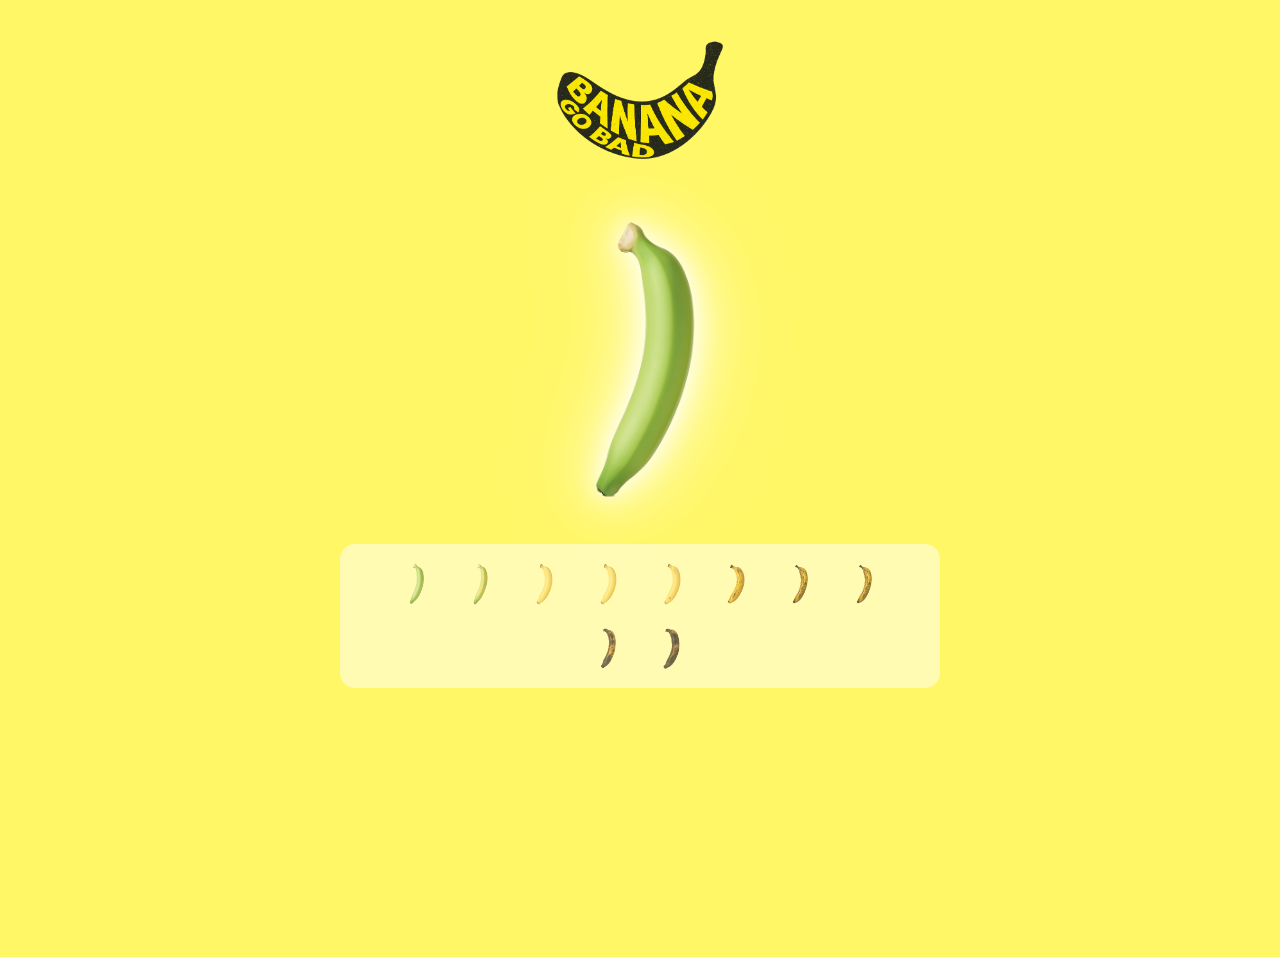
<file: index.html>
<!DOCTYPE html>
<html lang="en">
<head>
    <meta charset="UTF-8">
    <meta name="viewport" content="width=device-width, initial-scale=1.0">
    <title>Banana Go Bad</title>
    <link rel="stylesheet" href="styles.css">
</head>
<body>
    <div class="main-content">
        <div class="logo-container">
            <img src="Logo/Bananlogo.png" alt="Logo" class="logo">
        </div>
        <div class="container">
            <div class="banana-container">
                <div class="banana" id="banana">
                    <!-- Banana images for different browning stages -->
                    <img src="Banana/Banana_01.png" alt="Fresh banana" class="banana-image active" data-stage="1">
                    <img src="Banana/Banana_02.png" alt="Slightly brown banana" class="banana-image" data-stage="2">
                    <img src="Banana/Banana_03.png" alt="Brown banana" class="banana-image" data-stage="3">
                    <img src="Banana/Banana_04.png" alt="More brown banana" class="banana-image" data-stage="4">
                    <img src="Banana/Banana_05.png" alt="Very brown banana" class="banana-image" data-stage="5">
                    <img src="Banana/Banana_06.png" alt="Almost black banana" class="banana-image" data-stage="6">
                    <img src="Banana/Banana_07.png" alt="Completely brown banana" class="banana-image" data-stage="7">
                    <img src="Banana/Banana_08.png" alt="Very dark brown banana" class="banana-image" data-stage="8">
                    <img src="Banana/Banana_09.png" alt="Nearly black banana" class="banana-image" data-stage="9">
                    <img src="Banana/Banana_10.png" alt="Completely rotten banana" class="banana-image" data-stage="10">
                </div>
            </div>
            <div class="timer" id="timer">30</div>
            <div class="banana-selector">
                <img src="Banana/Banana_01.png" class="banana-thumb" data-stage="1" alt="Stage 1">
                <img src="Banana/Banana_02.png" class="banana-thumb" data-stage="2" alt="Stage 2">
                <img src="Banana/Banana_03.png" class="banana-thumb" data-stage="3" alt="Stage 3">
                <img src="Banana/Banana_04.png" class="banana-thumb" data-stage="4" alt="Stage 4">
                <img src="Banana/Banana_05.png" class="banana-thumb" data-stage="5" alt="Stage 5">
                <img src="Banana/Banana_06.png" class="banana-thumb" data-stage="6" alt="Stage 6">
                <img src="Banana/Banana_07.png" class="banana-thumb" data-stage="7" alt="Stage 7">
                <img src="Banana/Banana_08.png" class="banana-thumb" data-stage="8" alt="Stage 8">
                <img src="Banana/Banana_09.png" class="banana-thumb" data-stage="9" alt="Stage 9">
                <img src="Banana/Banana_10.png" class="banana-thumb" data-stage="10" alt="Stage 10">
            </div>
        </div>
    </div>
    <script src="script.js"></script>
</body>
</html>
</file>
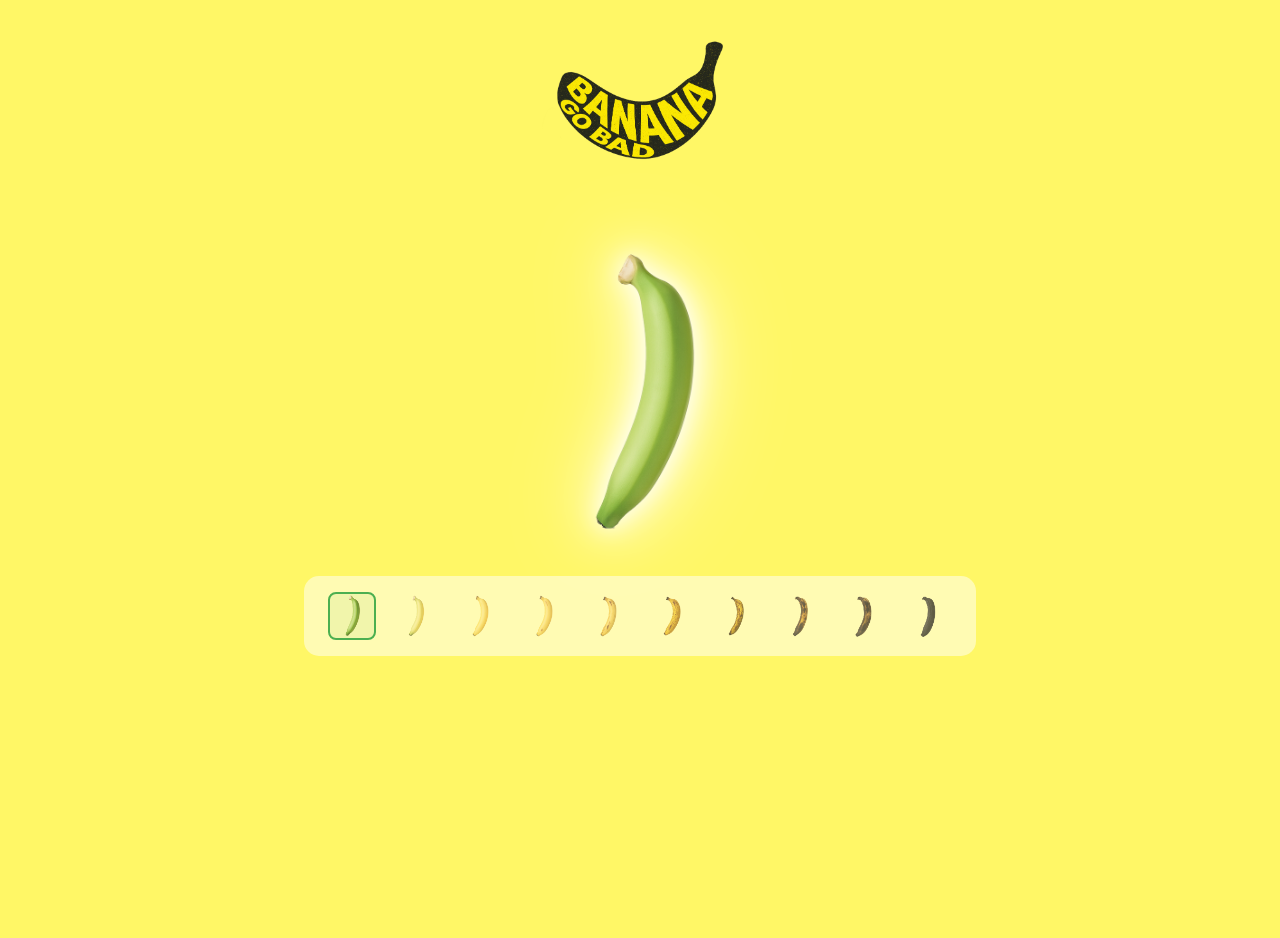
<file: App/index.html>
<!DOCTYPE html>
<html lang="en">
<head>
    <meta charset="UTF-8">
    <meta name="viewport" content="width=device-width, initial-scale=1.0">
    <title>Banana Go Bad</title>
    <link rel="stylesheet" href="styles.css">
</head>
<body>
    <div class="logo-container">
        <img src="Logo/Bananlogo.png" alt="Logo" class="logo">
    </div>
    <div class="container">
        <div class="banana-container">
            <div class="banana" id="banana">
                <!-- Banana images for different browning stages -->
                <img src="Banana/Banana_01.png" alt="Fresh banana" class="banana-image active" data-stage="1">
                <img src="Banana/Banana_02.png" alt="Slightly brown banana" class="banana-image" data-stage="2">
                <img src="Banana/Banana_03.png" alt="Brown banana" class="banana-image" data-stage="3">
                <img src="Banana/Banana_04.png" alt="More brown banana" class="banana-image" data-stage="4">
                <img src="Banana/Banana_05.png" alt="Very brown banana" class="banana-image" data-stage="5">
                <img src="Banana/Banana_06.png" alt="Almost black banana" class="banana-image" data-stage="6">
                <img src="Banana/Banana_07.png" alt="Completely brown banana" class="banana-image" data-stage="7">
                <img src="Banana/Banana_08.png" alt="Very dark brown banana" class="banana-image" data-stage="8">
                <img src="Banana/Banana_09.png" alt="Nearly black banana" class="banana-image" data-stage="9">
                <img src="Banana/Banana_10.png" alt="Completely rotten banana" class="banana-image" data-stage="10">
            </div>
        </div>
        <div class="timer" id="timer">30</div>
        <div class="banana-selector">
            <img src="Banana/Banana_01.png" class="banana-thumb" data-stage="1" alt="Stage 1">
            <img src="Banana/Banana_02.png" class="banana-thumb" data-stage="2" alt="Stage 2">
            <img src="Banana/Banana_03.png" class="banana-thumb" data-stage="3" alt="Stage 3">
            <img src="Banana/Banana_04.png" class="banana-thumb" data-stage="4" alt="Stage 4">
            <img src="Banana/Banana_05.png" class="banana-thumb" data-stage="5" alt="Stage 5">
            <img src="Banana/Banana_06.png" class="banana-thumb" data-stage="6" alt="Stage 6">
            <img src="Banana/Banana_07.png" class="banana-thumb" data-stage="7" alt="Stage 7">
            <img src="Banana/Banana_08.png" class="banana-thumb" data-stage="8" alt="Stage 8">
            <img src="Banana/Banana_09.png" class="banana-thumb" data-stage="9" alt="Stage 9">
            <img src="Banana/Banana_10.png" class="banana-thumb" data-stage="10" alt="Stage 10">
        </div>
    </div>
    <script src="script.js"></script>
</body>
</html>
</file>
<file: styles.css>
* {
    margin: 0;
    padding: 0;
    box-sizing: border-box;
}

/* Start of Selection */
body {
    font-family: Arial, sans-serif;
    min-height: 100vh;
    display: flex;
    flex-direction: column;
    justify-content: center;
    align-items: center;
    position: relative;
    overflow: hidden;
    background: #FFF766;
}
/* End of Selection */

body::before {
    content: '';
    position: fixed;
    top: 0;
    left: 0;
    width: 100%;
    height: 100%;
    z-index: -1;
}

body::after {
    content: '';
    position: fixed;
    top: 20%;
    left: 20%;
    width: 250px;
    height: 250px;
    border-radius: 50%;
    background: #FBC225;
    filter: blur(60px);
    animation: blob1 11s ease-in-out infinite;
    z-index: -1;
    opacity: 0;
    transition: opacity 1s ease-in-out;
}

.container::before {
    content: '';
    position: fixed;
    top: 80%;
    left: 80%;
    width: 350px;
    height: 350px;
    border-radius: 50%;
    background: #FFF766;
    filter: blur(60px);
    animation: blob2 11s ease-in-out infinite;
    z-index: -1;
    opacity: 0;
    transition: opacity 1s ease-in-out;
}

.container::after {
    content: '';
    position: fixed;
    top: 70%;
    left: 40%;
    width: 200px;
    height: 200px;
    border-radius: 50%;
    background: #FFFCEB;
    filter: blur(60px);
    animation: blob3 11s ease-in-out infinite;
    z-index: -1;
    opacity: 0;
    transition: opacity 1s ease-in-out;
}

.banana-container::before {
    content: '';
    position: fixed;
    top: 30%;
    left: 70%;
    width: 300px;
    height: 300px;
    border-radius: 50%;
    background: #FFF766;
    filter: blur(60px);
    animation: blob4 11s ease-in-out infinite;
    z-index: -1;
    opacity: 0;
    transition: opacity 1s ease-in-out;
}

.banana-container::after {
    content: '';
    position: fixed;
    top: 60%;
    left: 10%;
    width: 230px;
    height: 230px;
    border-radius: 50%;
    background: #FFFCEB;
    filter: blur(60px);
    animation: blob5 11s ease-in-out infinite;
    z-index: -1;
    opacity: 0;
    transition: opacity 1s ease-in-out;
}

@keyframes blob1 {
    0% { transform: translate(0, 0) scale(3); }
    8% { transform: translate(-320px, 180px) scale(3); }
    17% { transform: translate(450px, -220px) scale(3); }
    29% { transform: translate(-180px, 350px) scale(3); }
    41% { transform: translate(380px, 120px) scale(3); }
    53% { transform: translate(-290px, -180px) scale(3); }
    67% { transform: translate(220px, 280px) scale(3); }
    79% { transform: translate(-420px, -50px) scale(3); }
    88% { transform: translate(150px, -320px) scale(3); }
    96% { transform: translate(-80px, 200px) scale(3); }
    100% { transform: translate(0, 0) scale(3); }
}

@keyframes blob2 {
    0% { transform: translate(0, 0) scale(3); }
    11% { transform: translate(380px, -280px) scale(3); }
    23% { transform: translate(-250px, 320px) scale(3); }
    34% { transform: translate(180px, 420px) scale(3); }
    46% { transform: translate(-450px, -120px) scale(3); }
    58% { transform: translate(320px, -380px) scale(3); }
    69% { transform: translate(-180px, 250px) scale(3); }
    81% { transform: translate(280px, -150px) scale(3); }
    92% { transform: translate(-350px, 180px) scale(3); }
    100% { transform: translate(0, 0) scale(3); }
}

@keyframes blob3 {
    0% { transform: translate(0, 0) scale(3); }
    14% { transform: translate(420px, 200px) scale(3); }
    26% { transform: translate(-180px, -350px) scale(3); }
    39% { transform: translate(280px, -180px) scale(3); }
    51% { transform: translate(-380px, 280px) scale(3); }
    63% { transform: translate(150px, 380px) scale(3); }
    76% { transform: translate(-320px, -220px) scale(3); }
    87% { transform: translate(250px, 150px) scale(3); }
    94% { transform: translate(-120px, -280px) scale(3); }
    100% { transform: translate(0, 0) scale(3); }
}

@keyframes blob4 {
    0% { transform: translate(0, 0) scale(3); }
    9% { transform: translate(-380px, -280px) scale(3); }
    21% { transform: translate(320px, 180px) scale(3); }
    33% { transform: translate(-220px, 420px) scale(3); }
    45% { transform: translate(280px, -350px) scale(3); }
    57% { transform: translate(-450px, 120px) scale(3); }
    68% { transform: translate(180px, 320px) scale(3); }
    80% { transform: translate(-150px, -180px) scale(3); }
    91% { transform: translate(380px, -120px) scale(3); }
    100% { transform: translate(0, 0) scale(3); }
}

@keyframes blob5 {
    0% { transform: translate(0, 0) scale(3); }
    13% { transform: translate(450px, -180px) scale(3); }
    27% { transform: translate(-280px, 380px) scale(3); }
    38% { transform: translate(180px, -420px) scale(3); }
    52% { transform: translate(-350px, -220px) scale(3); }
    64% { transform: translate(320px, 280px) scale(3); }
    77% { transform: translate(-180px, 150px) scale(3); }
    89% { transform: translate(250px, -320px) scale(3); }
    95% { transform: translate(-420px, 220px) scale(3); }
    100% { transform: translate(0, 0) scale(3); }
}

@keyframes rotateGradient {
    0% {
        transform: rotate(0deg);
    }
    100% {
        transform: rotate(360deg);
    }
}

@keyframes rotateGlow {
    0% {
        transform: rotate(0deg);
    }
    100% {
        transform: rotate(360deg);
    }
}

/* Start of Selection */
.logo-container {
    display: flex;
    justify-content: center;
    align-items: center;
    margin-bottom: 0rem;
    margin-top: 0rem;
    padding-top: 0rem;
    position: fixed;
    top: 11%;
    left: 50%;
    transform: translate(-50%, -50%);
    z-index: 10;
}
/* End of Selection */

.logo {
    max-width: 300px;
    max-height: 200px;
    object-fit: contain;
}

.container {
    text-align: center;
    background: rgba(255, 255, 255, 0);
    padding: 1.5rem 2rem;
    border-radius: 20px;
    backdrop-filter: blur(10px);
    box-shadow: 0 8px 32px rgba(0, 0, 0, 0);
    position: relative;
    z-index: 1;
}

h1 {
    color: white;
    margin-bottom: 2rem;
    font-size: 2.5rem;
    text-shadow: 2px 2px 4px rgba(0, 0, 0, 0.3);
}

.banana-container {
    display: flex;
    justify-content: center;
    align-items: center;
    margin-bottom: 2rem;
}

.banana {
    position: relative;
    width: 300px;
    height: 300px;
    display: flex;
    justify-content: center;
    align-items: center;
    cursor: pointer;
    transition: transform 0.2s ease;
}

.banana:hover {
    transform: scale(1.05);
}

.banana-image {
    width: 100%;
    height: 100%;
    object-fit: contain;
    position: absolute;
    top: 0;
    left: 0;
    opacity: 0;
    transition: opacity 0.5s ease;
}

.banana-image.active {
    opacity: 1;
    filter: 
        drop-shadow(0 0 12px rgba(255, 255, 255, 0.9))
        drop-shadow(0 0 24px rgba(255, 255, 255, 0.7))
        drop-shadow(0 0 40px rgba(255, 255, 255, 0.5));
    animation: softGlow 1s ease-in-out infinite alternate;
}

@keyframes softGlow {
    0% {
        filter: 
            drop-shadow(0 0 12px rgba(255, 255, 255, 0.9))
            drop-shadow(0 0 24px rgba(255, 255, 255, 0.7))
            drop-shadow(0 0 40px rgba(255, 255, 255, 0.5));
    }
    100% {
        filter: 
            drop-shadow(0 0 0px rgba(255, 255, 255, 1.0))
            drop-shadow(0 0 0px rgba(255, 255, 255, 0.9))
            drop-shadow(0 0 0px rgba(255, 255, 255, 0.7));
    }
}

.timer {
    font-size: 3rem;
    color: white;
    margin: 1rem 0;
    font-weight: bold;
    text-shadow: 2px 2px 4px rgba(0, 0, 0, 0.3);
    display: none;
}

button {
    background: linear-gradient(45deg, #4CAF50, #45a049);
    color: white;
    border: none;
    padding: 12px 24px;
    margin: 0 10px;
    border-radius: 25px;
    cursor: pointer;
    font-size: 1.1rem;
    transition: all 0.3s ease;
    box-shadow: 0 4px 8px rgba(0, 0, 0, 0.2);
}

button:hover {
    transform: translateY(-2px);
    box-shadow: 0 6px 12px rgba(0, 0, 0, 0.3);
}

button:active {
    transform: translateY(0);
}





/* Image-based browning stages will be handled by JavaScript */

/* Fade away animation classes */
.fade-away {
    opacity: 0 !important;
    transition: opacity 1s ease-out;
}

.banana-only-mode .logo-container,
.banana-only-mode .container .timer,
.banana-only-mode .container button,
.banana-only-mode .banana-selector {
    opacity: 0;
    transition: opacity 1s ease-out;
}

.banana-only-mode .banana-image.active {
    filter: none !important;
    animation: none !important;
}

.banana-only-mode .banana {
    cursor: default;
}

.banana-only-mode .banana:hover {
    transform: none;
}

.banana-only-mode .container {
    background: transparent !important;
    backdrop-filter: none !important;
    box-shadow: none !important;
}

/* Show blobs when animation starts */
.banana-only-mode body {
    background: linear-gradient(135deg, #FFF766, #FFCC00);
}

.banana-only-mode body::after,
.banana-only-mode .container::before,
.banana-only-mode .container::after,
.banana-only-mode .banana-container::before,
.banana-only-mode .banana-container::after {
    opacity: 1;
}

.banana-selector {
    display: flex;
    justify-content: center;
    align-items: center;
    gap: 1rem;
    margin-top: 2rem;
    margin-left: auto;
    margin-right: auto;
    position: relative;
    z-index: 2;
    background: rgba(255, 255, 255, 0.5);
    border-radius: 15px;
    padding: 1rem 1.5rem;
    width: 100%;
    max-width: min(90vw, 600px);
    flex-wrap: wrap;
    box-sizing: border-box;
}

.banana-thumb {
    width: 48px;
    height: 48px;
    object-fit: contain;
    cursor: pointer;
    opacity: 0.7;
    border-radius: 8px;
    border: 2px solid transparent;
    transition: opacity 0.2s, border 0.2s;
    min-width: 48px;
    min-height: 48px;
}

.banana-thumb.selected,
.banana-thumb:hover {
    opacity: 1;
    border: 2px solid #4CAF50;
    background: rgba(76, 175, 80, 0.08);
}

/* Mobile-friendly improvements */
@media (max-width: 768px) {
    .banana-selector {
        gap: 0.5rem;
        padding: 0.75rem 1rem;
        margin-top: 1.5rem;
        border-radius: 12px;
        margin-left: 5vw;
        margin-right: 5vw;
        max-width: 90vw;
    }
    
    .banana-thumb {
        width: 56px;
        height: 56px;
        min-width: 56px;
        min-height: 56px;
        border-radius: 10px;
    }
}

@media (max-width: 480px) {
    .banana-selector {
        gap: 0.4rem;
        padding: 0.6rem 0.8rem;
        margin-top: 1rem;
        border-radius: 10px;
    }
    
    .banana-thumb {
        width: 52px;
        height: 52px;
        min-width: 52px;
        min-height: 52px;
        border-radius: 8px;
    }
}

@media (max-width: 360px) {
    .banana-selector {
        gap: 0.3rem;
        padding: 0.5rem 0.6rem;
    }
    
    .banana-thumb {
        width: 48px;
        height: 48px;
        min-width: 48px;
        min-height: 48px;
    }
}

/* Touch-friendly improvements */
@media (hover: none) and (pointer: coarse) {
    .banana-thumb {
        opacity: 0.8;
    }
    
    .banana-thumb:active {
        opacity: 1;
        transform: scale(0.95);
        border: 2px solid #4CAF50;
        background: rgba(76, 175, 80, 0.15);
    }
    
    .banana-thumb.selected {
        opacity: 1;
        border: 3px solid #4CAF50;
        background: rgba(76, 175, 80, 0.2);
    }
}
</file>
<file: App/styles.css>
* {
    margin: 0;
    padding: 0;
    box-sizing: border-box;
}

/* Start of Selection */
body {
    font-family: Arial, sans-serif;
    min-height: 100vh;
    display: flex;
    flex-direction: column;
    justify-content: center;
    align-items: center;
    position: relative;
    overflow: hidden;
    background: #FFF766;
}
/* End of Selection */

body::before {
    content: '';
    position: fixed;
    top: 0;
    left: 0;
    width: 100%;
    height: 100%;
    z-index: -1;
}

body::after {
    content: '';
    position: fixed;
    top: 20%;
    left: 20%;
    width: 250px;
    height: 250px;
    border-radius: 50%;
    background: #FBC225;
    filter: blur(60px);
    animation: blob1 11s ease-in-out infinite;
    z-index: -1;
    opacity: 0;
    transition: opacity 1s ease-in-out;
}

.container::before {
    content: '';
    position: fixed;
    top: 80%;
    left: 80%;
    width: 350px;
    height: 350px;
    border-radius: 50%;
    background: #FFF766;
    filter: blur(60px);
    animation: blob2 11s ease-in-out infinite;
    z-index: -1;
    opacity: 0;
    transition: opacity 1s ease-in-out;
}

.container::after {
    content: '';
    position: fixed;
    top: 70%;
    left: 40%;
    width: 200px;
    height: 200px;
    border-radius: 50%;
    background: #FFFCEB;
    filter: blur(60px);
    animation: blob3 11s ease-in-out infinite;
    z-index: -1;
    opacity: 0;
    transition: opacity 1s ease-in-out;
}

.banana-container::before {
    content: '';
    position: fixed;
    top: 30%;
    left: 70%;
    width: 300px;
    height: 300px;
    border-radius: 50%;
    background: #FFF766;
    filter: blur(60px);
    animation: blob4 11s ease-in-out infinite;
    z-index: -1;
    opacity: 0;
    transition: opacity 1s ease-in-out;
}

.banana-container::after {
    content: '';
    position: fixed;
    top: 60%;
    left: 10%;
    width: 230px;
    height: 230px;
    border-radius: 50%;
    background: #FFFCEB;
    filter: blur(60px);
    animation: blob5 11s ease-in-out infinite;
    z-index: -1;
    opacity: 0;
    transition: opacity 1s ease-in-out;
}

@keyframes blob1 {
    0% { transform: translate(0, 0) scale(3); }
    8% { transform: translate(-320px, 180px) scale(3); }
    17% { transform: translate(450px, -220px) scale(3); }
    29% { transform: translate(-180px, 350px) scale(3); }
    41% { transform: translate(380px, 120px) scale(3); }
    53% { transform: translate(-290px, -180px) scale(3); }
    67% { transform: translate(220px, 280px) scale(3); }
    79% { transform: translate(-420px, -50px) scale(3); }
    88% { transform: translate(150px, -320px) scale(3); }
    96% { transform: translate(-80px, 200px) scale(3); }
    100% { transform: translate(0, 0) scale(3); }
}

@keyframes blob2 {
    0% { transform: translate(0, 0) scale(3); }
    11% { transform: translate(380px, -280px) scale(3); }
    23% { transform: translate(-250px, 320px) scale(3); }
    34% { transform: translate(180px, 420px) scale(3); }
    46% { transform: translate(-450px, -120px) scale(3); }
    58% { transform: translate(320px, -380px) scale(3); }
    69% { transform: translate(-180px, 250px) scale(3); }
    81% { transform: translate(280px, -150px) scale(3); }
    92% { transform: translate(-350px, 180px) scale(3); }
    100% { transform: translate(0, 0) scale(3); }
}

@keyframes blob3 {
    0% { transform: translate(0, 0) scale(3); }
    14% { transform: translate(420px, 200px) scale(3); }
    26% { transform: translate(-180px, -350px) scale(3); }
    39% { transform: translate(280px, -180px) scale(3); }
    51% { transform: translate(-380px, 280px) scale(3); }
    63% { transform: translate(150px, 380px) scale(3); }
    76% { transform: translate(-320px, -220px) scale(3); }
    87% { transform: translate(250px, 150px) scale(3); }
    94% { transform: translate(-120px, -280px) scale(3); }
    100% { transform: translate(0, 0) scale(3); }
}

@keyframes blob4 {
    0% { transform: translate(0, 0) scale(3); }
    9% { transform: translate(-380px, -280px) scale(3); }
    21% { transform: translate(320px, 180px) scale(3); }
    33% { transform: translate(-220px, 420px) scale(3); }
    45% { transform: translate(280px, -350px) scale(3); }
    57% { transform: translate(-450px, 120px) scale(3); }
    68% { transform: translate(180px, 320px) scale(3); }
    80% { transform: translate(-150px, -180px) scale(3); }
    91% { transform: translate(380px, -120px) scale(3); }
    100% { transform: translate(0, 0) scale(3); }
}

@keyframes blob5 {
    0% { transform: translate(0, 0) scale(3); }
    13% { transform: translate(450px, -180px) scale(3); }
    27% { transform: translate(-280px, 380px) scale(3); }
    38% { transform: translate(180px, -420px) scale(3); }
    52% { transform: translate(-350px, -220px) scale(3); }
    64% { transform: translate(320px, 280px) scale(3); }
    77% { transform: translate(-180px, 150px) scale(3); }
    89% { transform: translate(250px, -320px) scale(3); }
    95% { transform: translate(-420px, 220px) scale(3); }
    100% { transform: translate(0, 0) scale(3); }
}

@keyframes rotateGradient {
    0% {
        transform: rotate(0deg);
    }
    100% {
        transform: rotate(360deg);
    }
}

@keyframes rotateGlow {
    0% {
        transform: rotate(0deg);
    }
    100% {
        transform: rotate(360deg);
    }
}

/* Start of Selection */
.logo-container {
    display: flex;
    justify-content: center;
    align-items: center;
    margin-bottom: 0rem;
    margin-top: 0rem;
    padding-top: 0rem;
    position: fixed;
    top: 11%;
    left: 50%;
    transform: translate(-50%, -50%);
    z-index: 10;
}
/* End of Selection */

.logo {
    max-width: 300px;
    max-height: 200px;
    object-fit: contain;
}

.container {
    text-align: center;
    background: rgba(255, 255, 255, 0);
    padding: 1.5rem 2rem;
    border-radius: 20px;
    backdrop-filter: blur(10px);
    box-shadow: 0 8px 32px rgba(0, 0, 0, 0);
    position: relative;
    z-index: 1;
}

h1 {
    color: white;
    margin-bottom: 2rem;
    font-size: 2.5rem;
    text-shadow: 2px 2px 4px rgba(0, 0, 0, 0.3);
}

.banana-container {
    display: flex;
    justify-content: center;
    align-items: center;
    margin-bottom: 2rem;
}

.banana {
    position: relative;
    width: 300px;
    height: 300px;
    display: flex;
    justify-content: center;
    align-items: center;
    cursor: pointer;
    transition: transform 0.2s ease;
}

.banana:hover {
    transform: scale(1.05);
}

.banana-image {
    width: 100%;
    height: 100%;
    object-fit: contain;
    position: absolute;
    top: 0;
    left: 0;
    opacity: 0;
    transition: opacity 0.5s ease;
}

.banana-image.active {
    opacity: 1;
    filter: 
        drop-shadow(0 0 12px rgba(255, 255, 255, 0.9))
        drop-shadow(0 0 24px rgba(255, 255, 255, 0.7))
        drop-shadow(0 0 40px rgba(255, 255, 255, 0.5));
    animation: softGlow 1s ease-in-out infinite alternate;
}

@keyframes softGlow {
    0% {
        filter: 
            drop-shadow(0 0 12px rgba(255, 255, 255, 0.9))
            drop-shadow(0 0 24px rgba(255, 255, 255, 0.7))
            drop-shadow(0 0 40px rgba(255, 255, 255, 0.5));
    }
    100% {
        filter: 
            drop-shadow(0 0 0px rgba(255, 255, 255, 1.0))
            drop-shadow(0 0 0px rgba(255, 255, 255, 0.9))
            drop-shadow(0 0 0px rgba(255, 255, 255, 0.7));
    }
}

.timer {
    font-size: 3rem;
    color: white;
    margin: 1rem 0;
    font-weight: bold;
    text-shadow: 2px 2px 4px rgba(0, 0, 0, 0.3);
    display: none;
}

button {
    background: linear-gradient(45deg, #4CAF50, #45a049);
    color: white;
    border: none;
    padding: 12px 24px;
    margin: 0 10px;
    border-radius: 25px;
    cursor: pointer;
    font-size: 1.1rem;
    transition: all 0.3s ease;
    box-shadow: 0 4px 8px rgba(0, 0, 0, 0.2);
}

button:hover {
    transform: translateY(-2px);
    box-shadow: 0 6px 12px rgba(0, 0, 0, 0.3);
}

button:active {
    transform: translateY(0);
}





/* Image-based browning stages will be handled by JavaScript */

/* Fade away animation classes */
.fade-away {
    opacity: 0 !important;
    transition: opacity 1s ease-out;
}

.banana-only-mode .logo-container,
.banana-only-mode .container .timer,
.banana-only-mode .container button,
.banana-only-mode .banana-selector {
    opacity: 0;
    transition: opacity 1s ease-out;
}

.banana-only-mode .banana-image.active {
    filter: none !important;
    animation: none !important;
}

.banana-only-mode .banana {
    cursor: default;
}

.banana-only-mode .banana:hover {
    transform: none;
}

.banana-only-mode .container {
    background: transparent !important;
    backdrop-filter: none !important;
    box-shadow: none !important;
}

/* Show blobs when animation starts */
.banana-only-mode body {
    background: linear-gradient(135deg, #FFF766, #FFCC00);
}

.banana-only-mode body::after,
.banana-only-mode .container::before,
.banana-only-mode .container::after,
.banana-only-mode .banana-container::before,
.banana-only-mode .banana-container::after {
    opacity: 1;
}

.banana-selector {
    display: flex;
    justify-content: center;
    align-items: center;
    gap: 1rem;
    margin-top: 2rem;
    margin-left: auto;
    margin-right: auto;
    position: relative;
    z-index: 2;
    background: rgba(255, 255, 255, 0.5);
    border-radius: 15px;
    padding: 1rem 1.5rem;
    width: fit-content;
    flex-wrap: wrap;
    max-width: 90vw;
}

.banana-thumb {
    width: 48px;
    height: 48px;
    object-fit: contain;
    cursor: pointer;
    opacity: 0.7;
    border-radius: 8px;
    border: 2px solid transparent;
    transition: opacity 0.2s, border 0.2s;
    min-width: 48px;
    min-height: 48px;
}

.banana-thumb.selected,
.banana-thumb:hover {
    opacity: 1;
    border: 2px solid #4CAF50;
    background: rgba(76, 175, 80, 0.08);
}

/* Mobile-friendly improvements */
@media (max-width: 768px) {
    .banana-selector {
        gap: 0.5rem;
        padding: 0.75rem 1rem;
        margin-top: 1.5rem;
        border-radius: 12px;
    }
    
    .banana-thumb {
        width: 56px;
        height: 56px;
        min-width: 56px;
        min-height: 56px;
        border-radius: 10px;
    }
}

@media (max-width: 480px) {
    .banana-selector {
        gap: 0.4rem;
        padding: 0.6rem 0.8rem;
        margin-top: 1rem;
        border-radius: 10px;
    }
    
    .banana-thumb {
        width: 52px;
        height: 52px;
        min-width: 52px;
        min-height: 52px;
        border-radius: 8px;
    }
}

@media (max-width: 360px) {
    .banana-selector {
        gap: 0.3rem;
        padding: 0.5rem 0.6rem;
    }
    
    .banana-thumb {
        width: 48px;
        height: 48px;
        min-width: 48px;
        min-height: 48px;
    }
}

/* Touch-friendly improvements */
@media (hover: none) and (pointer: coarse) {
    .banana-thumb {
        opacity: 0.8;
    }
    
    .banana-thumb:active {
        opacity: 1;
        transform: scale(0.95);
        border: 2px solid #4CAF50;
        background: rgba(76, 175, 80, 0.15);
    }
    
    .banana-thumb.selected {
        opacity: 1;
        border: 3px solid #4CAF50;
        background: rgba(76, 175, 80, 0.2);
    }
}
</file>
